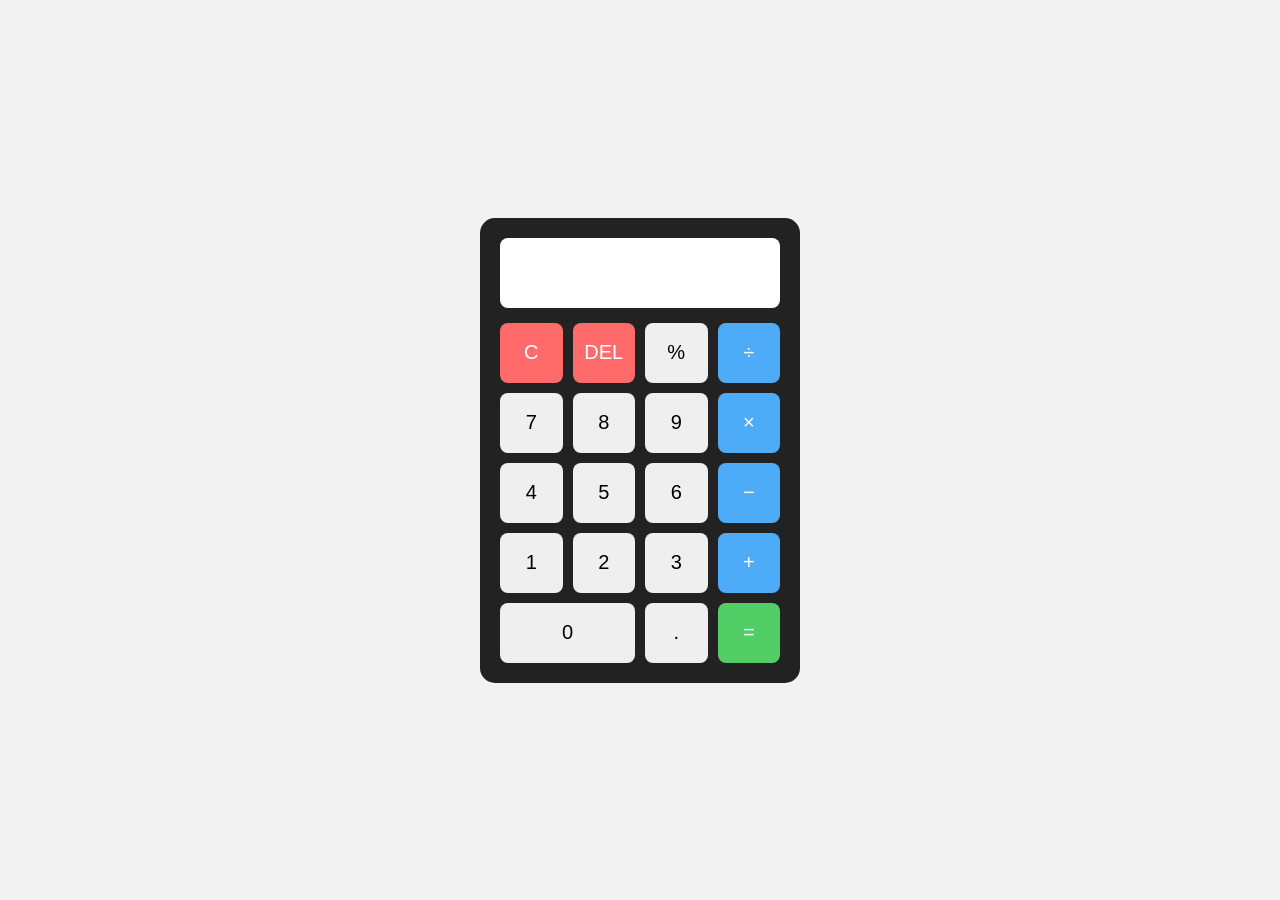
<file: Calculator/index.html>
<!DOCTYPE html>
<html lang="en">
<head>
    <meta charset="UTF-8">
    <meta name="viewport" content="width=device-width, initial-scale=1.0">
    <title>My Calculator</title>

    <link rel="stylesheet" href="style.css">
</head>

<body>

    <div class="calculator">

        <input type="text" id="display" readonly>

        <div class="buttons">

            <button onclick="clearDisplay()">C</button>
            <button onclick="deleteLast()">DEL</button>
            <button onclick="appendValue('%')">%</button>
            <button onclick="appendValue('/')">÷</button>

            <button onclick="appendValue('7')">7</button>
            <button onclick="appendValue('8')">8</button>
            <button onclick="appendValue('9')">9</button>
            <button onclick="appendValue('*')">×</button>

            <button onclick="appendValue('4')">4</button>
            <button onclick="appendValue('5')">5</button>
            <button onclick="appendValue('6')">6</button>
            <button onclick="appendValue('-')">−</button>

            <button onclick="appendValue('1')">1</button>
            <button onclick="appendValue('2')">2</button>
            <button onclick="appendValue('3')">3</button>
            <button onclick="appendValue('+')">+</button>

            <button onclick="appendValue('0')" class="zero">0</button>
            <button onclick="appendValue('.')">.</button>
            <button onclick="calculate()">=</button>

        </div>

    </div>

    <script src="script.js"></script>

</body>
</html>
</file>
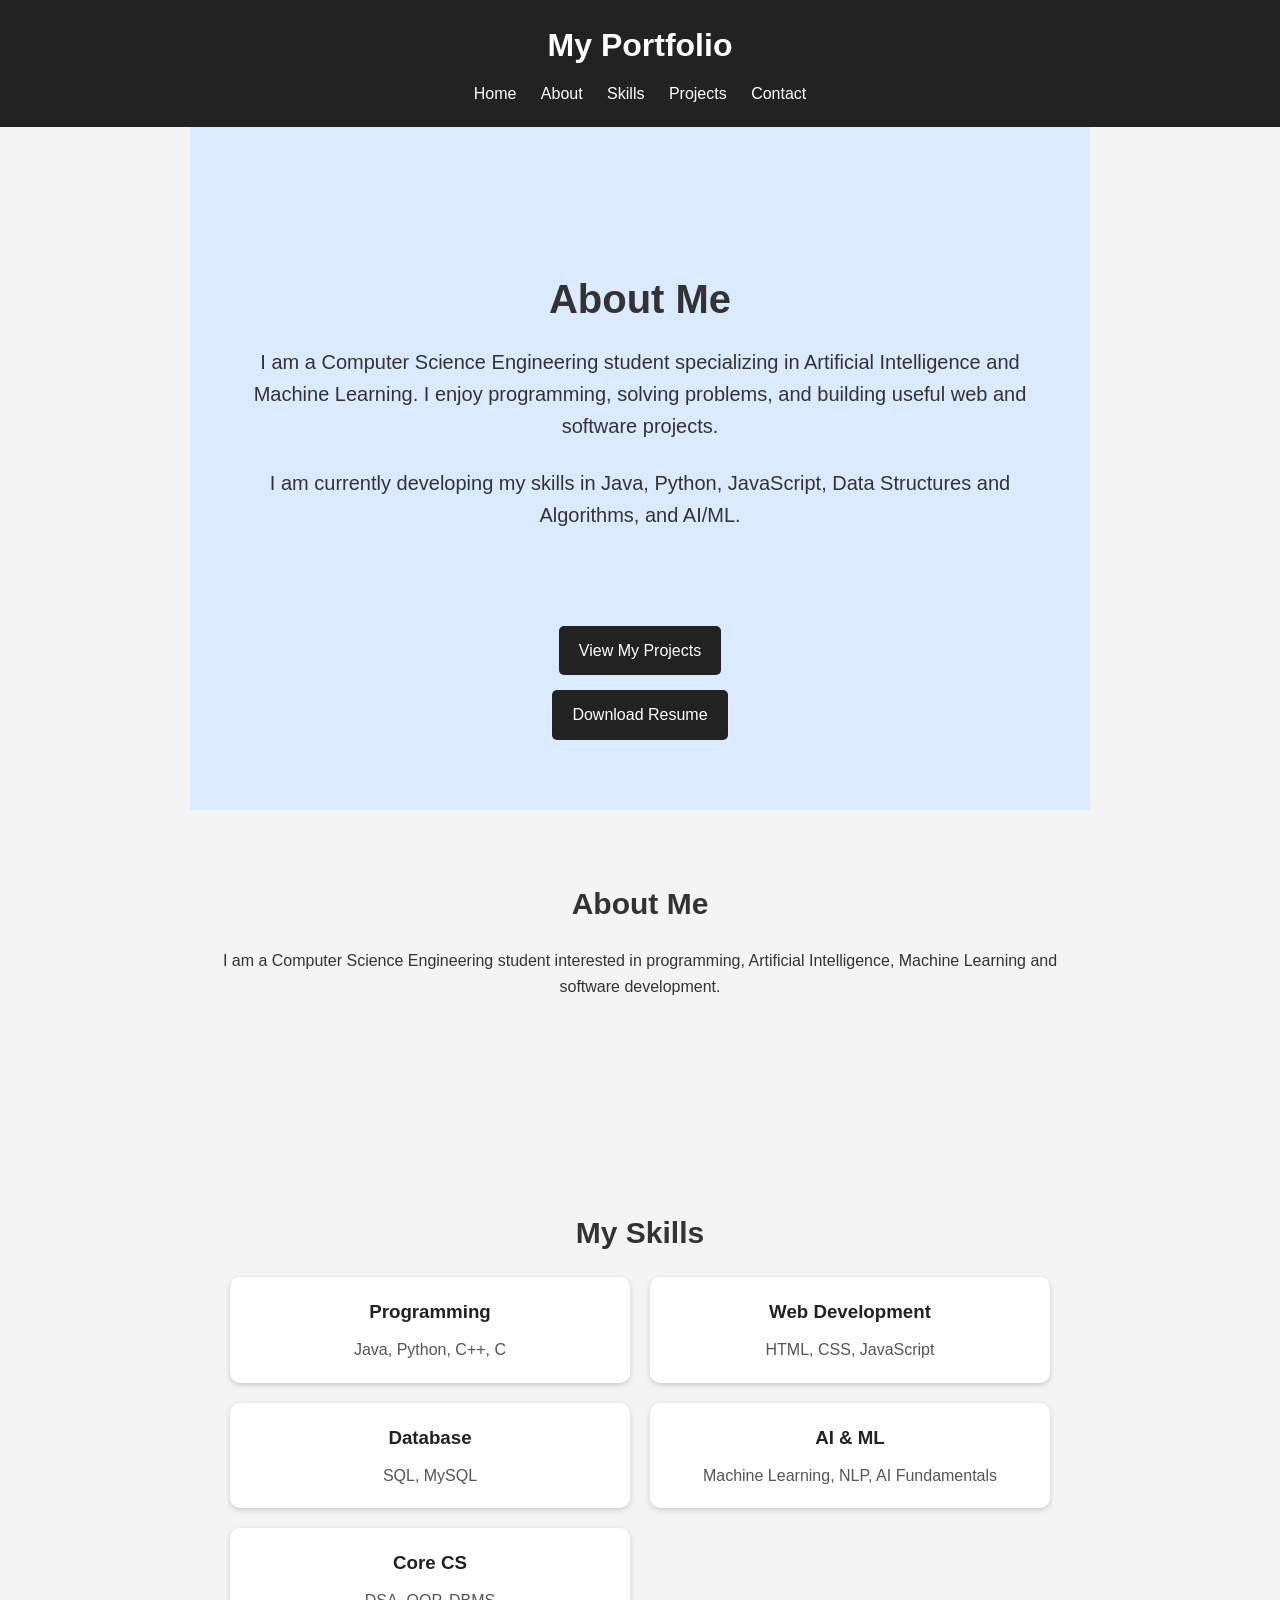
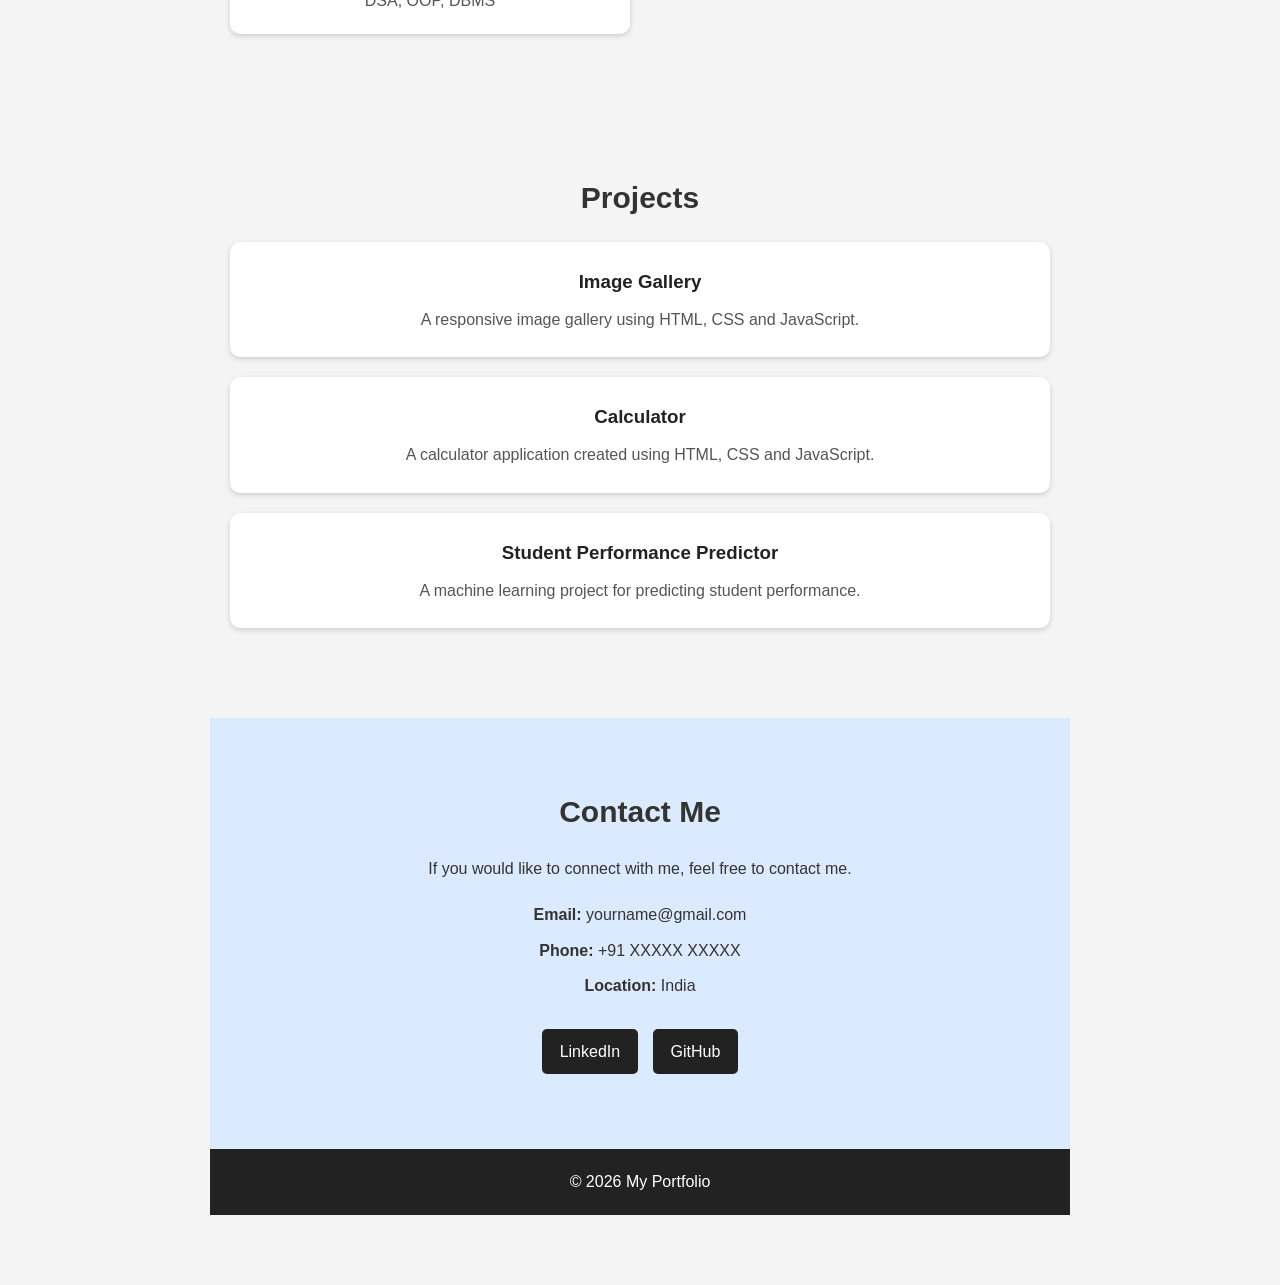
<file: Portfolio/index.html>
<!DOCTYPE html>
<html lang="en">

<head>
    <meta charset="UTF-8">
    <meta name="viewport" content="width=device-width, initial-scale=1.0">

    <title>My Portfolio</title>

    <link rel="stylesheet" href="style.css">
</head>

<body>

    <header>
        <h1>My Portfolio</h1>

        <nav>
            <a href="#home">Home</a>
            <a href="#about">About</a>
            <a href="#skills">Skills</a>
            <a href="#projects">Projects</a>
            <a href="#contact">Contact</a>
        </nav>
    </header>

    <section id="home">
        <section id="about">
    <h2>About Me</h2>

    <p>
        I am a Computer Science Engineering student specializing in
        Artificial Intelligence and Machine Learning.
        I enjoy programming, solving problems, and building
        useful web and software projects.
    </p>

    <p>
        I am currently developing my skills in Java, Python,
        JavaScript, Data Structures and Algorithms, and AI/ML.
    </p>
</section>
        
        <a href="#projects">View My Projects</a>
        <a href="#" class="resume-btn">Download Resume</a>
    </section>

    <section id="about">
        <h2>About Me</h2>
        <p>
            I am a Computer Science Engineering student interested in
            programming, Artificial Intelligence, Machine Learning and
            software development.
        </p>
    </section>

    <section id="skills">
        <section id="skills">
    <h2>My Skills</h2>

    <div class="skills-container">

        <div class="skill">
            <h3>Programming</h3>
            <p>Java, Python, C++, C</p>
        </div>

        <div class="skill">
            <h3>Web Development</h3>
            <p>HTML, CSS, JavaScript</p>
        </div>

        <div class="skill">
            <h3>Database</h3>
            <p>SQL, MySQL</p>
        </div>

        <div class="skill">
            <h3>AI & ML</h3>
            <p>Machine Learning, NLP, AI Fundamentals</p>
        </div>

        <div class="skill">
            <h3>Core CS</h3>
            <p>DSA, OOP, DBMS</p>
        </div>

    </div>
</section>
        
    

    <section id="projects">
        <h2>Projects</h2>

        <div class="project">
            <h3>Image Gallery</h3>
            <p>A responsive image gallery using HTML, CSS and JavaScript.</p>
        </div>

        <div class="project">
            <h3>Calculator</h3>
            <p>A calculator application created using HTML, CSS and JavaScript.</p>
        </div>

        <div class="project">
            <h3>Student Performance Predictor</h3>
            <p>A machine learning project for predicting student performance.</p>
        </div>
    </section>

    <section id="contact">
    <h2>Contact Me</h2>

    <p>If you would like to connect with me, feel free to contact me.</p>

    <div class="contact-info">
        <p><strong>Email:</strong> yourname@gmail.com</p>
        <p><strong>Phone:</strong> +91 XXXXX XXXXX</p>
        <p><strong>Location:</strong> India</p>
    </div>
    <div class="social-links">
    <a href="#" target="_blank">LinkedIn</a>
    <a href="#" target="_blank">GitHub</a>
</div>
</section>
    <footer>
        <p>© 2026 My Portfolio</p>
    </footer>

    <script src="script.js"></script>

</body>

</html>
</file>
<file: Calculator/style.css>
* {
    box-sizing: border-box;
}

body {
    margin: 0;
    min-height: 100vh;
    display: flex;
    justify-content: center;
    align-items: center;
    background-color: #f2f2f2;
    font-family: Arial, sans-serif;
}

.calculator {
    width: 320px;
    padding: 20px;
    background-color: #222;
    border-radius: 15px;
}

#display {
    width: 100%;
    height: 70px;
    margin-bottom: 15px;
    padding: 10px;
    font-size: 30px;
    text-align: right;
    border: none;
    border-radius: 8px;
    background-color: white;
}

.buttons {
    display: grid;
    grid-template-columns: repeat(4, 1fr);
    gap: 10px;
}

button {
    height: 60px;
    font-size: 20px;
    border: none;
    border-radius: 8px;
    cursor: pointer;
}

button:hover {
    opacity: 0.8;
}

.zero {
    grid-column: span 2;
}
button:nth-child(1),
button:nth-child(2) {
    background-color: #ff6b6b;
    color: white;
}

button:nth-child(4),
button:nth-child(8),
button:nth-child(12),
button:nth-child(16),
button:nth-child(19) {
    background-color: #4dabf7;
    color: white;
}

button:last-child {
    background-color: #51cf66;
    color: white;
}
</file>
<file: Portfolio/style.css>
* {
    box-sizing: border-box;
    margin: 0;
    padding: 0;
}

html {
    scroll-behavior: smooth;
}

body {
    font-family: Arial, sans-serif;
    line-height: 1.6;
    background-color: #f4f4f4;
    color: #333;
}

header {
    background-color: #222;
    color: white;
    padding: 20px;
    text-align: center;
    position: sticky;
    top: 0;
}

header h1 {
    margin-bottom: 10px;
}

nav a {
    color: white;
    text-decoration: none;
    margin: 0 10px;
}

nav a:hover {
    color: #4dabf7;
}

section {
    padding: 70px 20px;
    max-width: 900px;
    margin: auto;
    text-align: center;
}

#home {
    min-height: 500px;
    display: flex;
    flex-direction: column;
    justify-content: center;
    align-items: center;
    background-color: #dbeafe;
}

#home h2 {
    font-size: 40px;
    margin-bottom: 15px;
}

#home p {
    font-size: 20px;
    margin-bottom: 25px;
}

#home a {
    background-color: #222;
    color: white;
    padding: 12px 20px;
    text-decoration: none;
    border-radius: 5px;
}

#home a:hover {
    background-color: #4dabf7;
}

section h2 {
    font-size: 30px;
    margin-bottom: 20px;
}

#skills ul {
    list-style: none;
    display: flex;
    justify-content: center;
    flex-wrap: wrap;
    gap: 15px;
}

#skills li {
    background-color: white;
    padding: 12px 20px;
    border-radius: 8px;
    box-shadow: 0 2px 5px #ccc;
}

.project {
    background-color: white;
    margin: 20px 0;
    padding: 25px;
    border-radius: 10px;
    box-shadow: 0 2px 5px #ccc;
    transition: 0.3s;
}

.project:hover {
    transform: translateY(-8px);
    box-shadow: 0 5px 15px #aaa;
}

.project h3 {
    margin-bottom: 10px;
    color: #222;
}

.project p {
    color: #555;
}

#contact {
    background-color: #dbeafe;
}

footer {
    background-color: #222;
    color: white;
    text-align: center;
    padding: 20px;
}

@media (max-width: 600px) {

    nav a {
        display: block;
        margin: 8px;
    }

    #home h2 {
        font-size: 30px;
    }

    #home p {
        font-size: 17px;
    }
}
.resume-btn {
    display: inline-block;
    margin-top: 15px;
    background-color: #4dabf7;
    color: white;
    padding: 12px 20px;
    text-decoration: none;
    border-radius: 5px;
}

.resume-btn:hover {
    background-color: #222;
}
.skills-container {
    display: grid;
    grid-template-columns: repeat(2, 1fr);
    gap: 20px;
}

.skill {
    background-color: white;
    padding: 20px;
    border-radius: 10px;
    box-shadow: 0 2px 5px #ccc;
    transition: 0.3s;
}

.skill:hover {
    transform: translateY(-5px);
}

.skill h3 {
    margin-bottom: 10px;
    color: #222;
}

.skill p {
    color: #555;
}

@media (max-width: 600px) {

    header {
        padding: 15px;
    }

    header h1 {
        font-size: 24px;
    }

    nav a {
        display: block;
        margin: 8px;
    }

    section {
        padding: 50px 15px;
    }

    #home {
        min-height: 450px;
    }

    #home h2 {
        font-size: 30px;
    }

    #home p {
        font-size: 17px;
    }

    .skills-container {
        grid-template-columns: 1fr;
    }

    .project {
        margin: 15px 0;
    }
}
.contact-info {
    margin-top: 20px;
}

.contact-info p {
    margin: 10px 0;
}
.social-links {
    margin-top: 25px;
}

.social-links a {
    display: inline-block;
    margin: 5px;
    padding: 10px 18px;
    background-color: #222;
    color: white;
    text-decoration: none;
    border-radius: 5px;
    transition: 0.3s;
}

.social-links a:hover {
    background-color: #4dabf7;
    transform: translateY(-3px);
}
</file>
